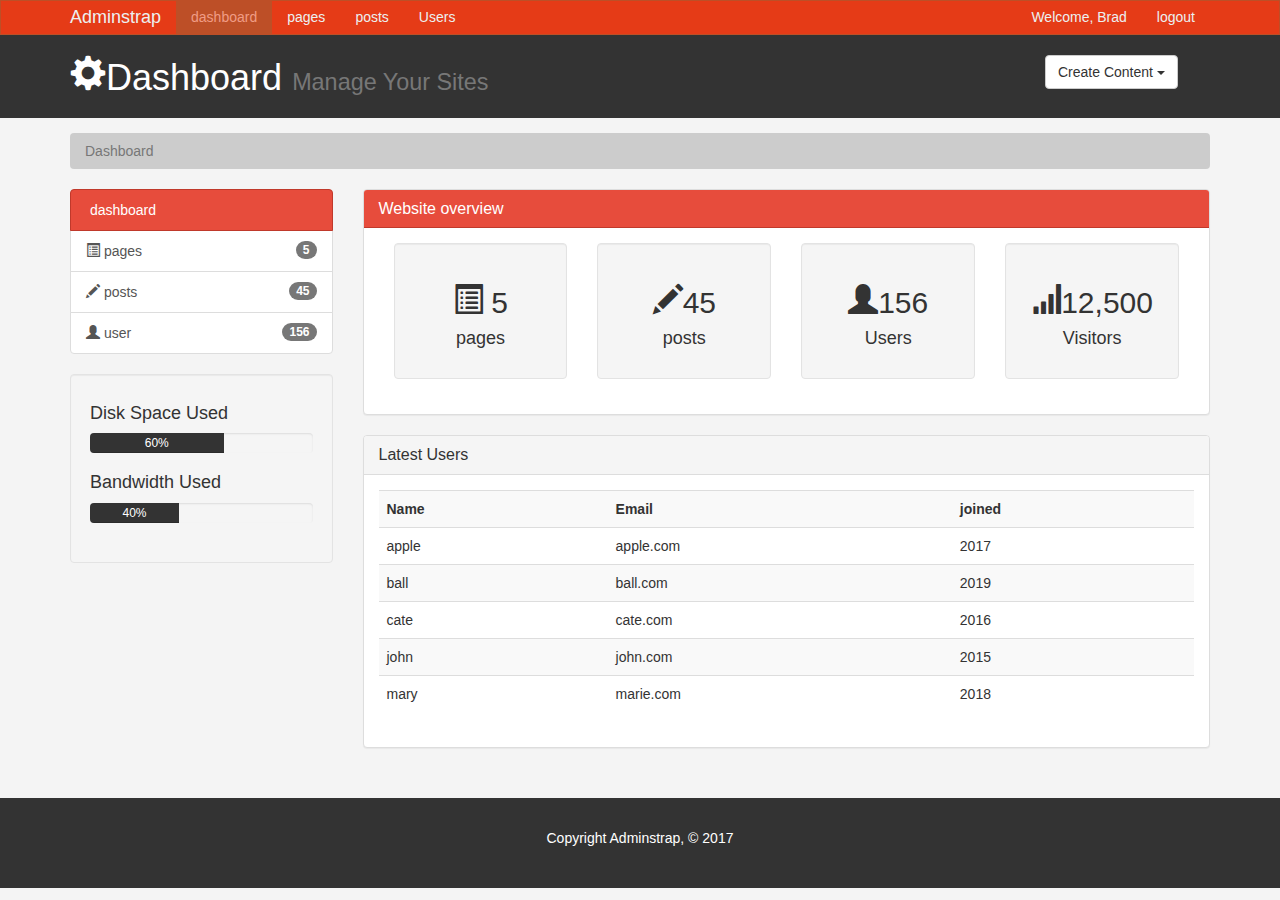
<file: index.html>
<!doctype html>
<html lang="en">
  <head>
    <meta charset="utf-8">
    <meta http-equiv="X-UA-Compatible" content="IE=edge">
    <meta name="viewport" content="width=device-width, initial-scale=1">
  <title>Admin Area | Dashboard</title>
  <!-- Bootstrap core CSS -->
    <link href="css/bootstrap.min.css" rel="stylesheet">
    <link  href="css/style.css" rel="stylesheet">
    <script src="https://cdn.ckeditor.com/4.17.1/standard/ckeditor.js"></script>
  </head>
  <body>
    <nav class="navbar navbar-default">
      <div class="container">
        <div class="navbar-header">
          <button type="button" class="navbar-toggle collapsed" data-toggle="collapse" data-target="#navbar" aria-expanded="false" aria-controls="navbar">
            <span class="sr-only">Toggle navigation</span>
            <span class="icon-bar"></span>
            <span class="icon-bar"></span>
            <span class="icon-bar"></span>
          </button>
          <a class="navbar-brand" href="#">Adminstrap</a>
        </div>
        <div id="navbar" class="collapse navbar-collapse">
          <ul class="nav navbar-nav">
            <li class="active"><a href="index.html">dashboard</a></li>
            <li><a href="pages.html">pages</a></li>
            <li><a href="posts.html">posts</a></li>
            <li><a href="Users.html">Users</a></li>
          </ul>
            <ul class="nav navbar-nav navbar-right">
              <li><a href="#">Welcome, Brad</a></li>
              <li><a href="login.html">logout</a></li>

              </ul>
        </div><!--/.nav-collapse -->
      </div>
    </nav>

    <header id="header">
      <div class="container">
        <div class="row">
            <div class="col-md-10">
            <h1>  <span class="glyphicon glyphicon-cog" aria-hidden="true"></span>Dashboard <small> Manage Your Sites </small></h1>

          </div>
          <div class="col-md-2">
            <div class="dropdown create">
  <button class="btn btn-default dropdown-toggle" type="button" id="dropdownMenu1" data-toggle="dropdown" aria-haspopup="true" aria-expanded="true">
    Create Content
    <span class="caret"></span>
  </button>
  <ul class="dropdown-menu" aria-labelledby="dropdownMenu1">
    <li><a type="button"  data-toggle="modal"data-target="#addpage">Add page</a></li>
    <li><a href="#">Add post</a></li>
    <li><a href="#">Add user</a></li>
  </ul>
</div>
            </div>
          </div>
        </div>

    </header>

    <section id="breadcrumb">
      <div class="container">
        <ol class="breadcrumb">
          <li class="active" > Dashboard</li>
        </ol>

      </div>
    </section>

    <section id="main">
      <div class="container">
        <div class="row">
          <div class="col-md-3">
            <div class="list-group">
              <a href="index.html" class="list-group-item active main-col-bg">
              <span class="glyphicon glyphicon-list-cog" aria-hidden="true"></span> dashboard</a>
              <a href="pages.html" class="list-group-item"> <span class="glyphicon glyphicon-list-alt" aria-hidden="true"></span> pages <span class="badge">5</span></a>
              <a href="posts.html" class="list-group-item"> <span class="glyphicon glyphicon-pencil" aria-hidden="true"></span> posts <span class="badge">45</span></a>
              <a href="Users.html" class="list-group-item"> <span class="glyphicon glyphicon-user" aria-hidden="true"></span> user<span class="badge">156</span></a>

            </div>
                <div class="well">
                  <h4>Disk Space Used</h4>

                    <div class="progress">
                    <div class="progress-bar" role="progressbar" aria-valuenow="60" aria-valuemin="0" aria-valuemax="100" style="width: 60%;">
                      60%
                    </div>
                  </div>
                  <h4>Bandwidth Used</h4>
                  <div class="progress">
                  <div class="progress-bar" role="progressbar" aria-valuenow="40" aria-valuemin="0" aria-valuemax="100" style="width: 40%;">
                    40%
                  </div>
                </div>
                </div>
              </div>
              <div class="col-md-9">
                <!-- Website overview -->
                <div class="panel panel-default">
                  <div class="panel-heading main-col-bg">
                    <h3 class="panel-title">Website overview</h3>
                  </div>
                  <div class="panel-body">
                    <div class="col-md-3">
                      <div class="well Dash-box">
                        <h2> <span class="glyphicon glyphicon-list-alt" aria-hidden="true"></span> 5</h2>
                        <h4>pages</h4>
                      </div>
                      </div>
                      <div class="col-md-3">
                        <div class="well Dash-box">
                          <h2> <span class="glyphicon glyphicon-pencil" aria-hidden="true"></span>45</h2>
                          <h4>posts</h4>
                        </div>
                        </div>
                        <div class="col-md-3">
                          <div class="well Dash-box">
                            <h2> <span class="glyphicon glyphicon-user" aria-hidden="true"></span>156 </h2>
                            <h4>Users</h4>
                          </div>
                          </div>
                          <div class="col-md-3">
                            <div class="well Dash-box">
                              <h2> <span class="glyphicon glyphicon-signal" aria-hidden="true"></span>12,500</h2>
                              <h4>Visitors</h4>
                            </div>
                            </div>
                          </div>
                        </div>
                          <!-- latest users -->

            <div class="panel panel-default">
              <div class="panel-heading">
                <h3 class="panel-title">Latest Users</h3>
              </div>
              <div class="panel-body">
                <table class="table table-striped table-hover">
                  <tr>
                    <th>Name</th>
                    <th>Email</th>
                    <th>joined</th>
                  </tr>
                  <tr>
                  <td>apple</td>
                  <td>apple.com</td>
                  <td>2017</td>
                  </tr>
                  <tr>
                  <td>ball</td>
                  <td>ball.com</td>
                  <td>2019</td>
                  </tr>
                  <tr>
                  <td>cate</td>
                  <td>cate.com</td>
                  <td>2016</td>
                  </tr>
                  <tr>
                  <td>john</td>
                  <td>john.com</td>
                  <td>2015</td>
                  </tr>
                  <tr>
                  <td>mary</td>
                  <td>marie.com</td>
                  <td>2018</td>
                  </tr>
                </table>
              </div>
          </div>
          </div>
          </div>

        </section>

      <!--footer-->
        <footer id="footer">
          <p>Copyright Adminstrap, &copy; 2017</p>
        </footer>
        <!-- modals -->
          <!--Add page -->
        <div class="modal fade" id="addpage" tabindex="-1" role="dialog" aria-labelledby="myModalLabel">
          <div class="modal-dialog" role="document">
            <div class="modal-content">
              <form>
                  <div class="modal-header">
                <button type="button" class="close" data-dismiss="modal" aria-label="Close"><span aria-hidden="true">&times;</span></button>
                <h4 class="modal-title" id="myModalLabel">Add Page</h4>
              </div>
              <div class="modal-body">
              <div class="form-group">
                <label>page title</label>
                <input type="text" class="form-control" placeholder="page title" >
                </div>
                  <div class="form-group">
                  <label>page body</label>
                  <textarea name="editor1" class="form-control" placeholder="page body"></textarea>
                  </div>
                  <div class="checkbox">
                    <label>
                    <input type="checkbox">published
                  </label>

                  </div>
                  <div class="form-group">
                    <label>meta tags</label>
                    <input type="text" class="form-control" placeholder="Add some tags....">
                    </div>

                    <div class="form-group">
                      <label>meta description</label>
                      <input type="text" class="form-control" placeholder="Add meta description....">
                      </div>
              </div>
              <div class="modal-footer">
                <button type="button" class="btn btn-default" data-dismiss="modal">Close</button>
                <button type="Submit" class="btn btn-primary">Save changes</button>
              </div>
                </form>
            </div>
          </div>

        <footer id="footer">
          <p>Copyright Adminstrap, &copy; 2017</p>
        </footer>


                        <script>
                               CKEDITOR.replace( 'editor1' );
                       </script>

    <!-- Bootstrap core JavaScript
    ================================================== -->
    <!-- Placed at the end of the document so the pages load faster -->
    <script src="https://code.jquery.com/jquery-1.12.4.min.js" integrity="sha384-nvAa0+6Qg9clwYCGGPpDQLVpLNn0fRaROjHqs13t4Ggj3Ez50XnGQqc/r8MhnRDZ" crossorigin="anonymous"></script>
    <script src="js/bootstrap.min.js"></script>
    </body>
</html>
</file>
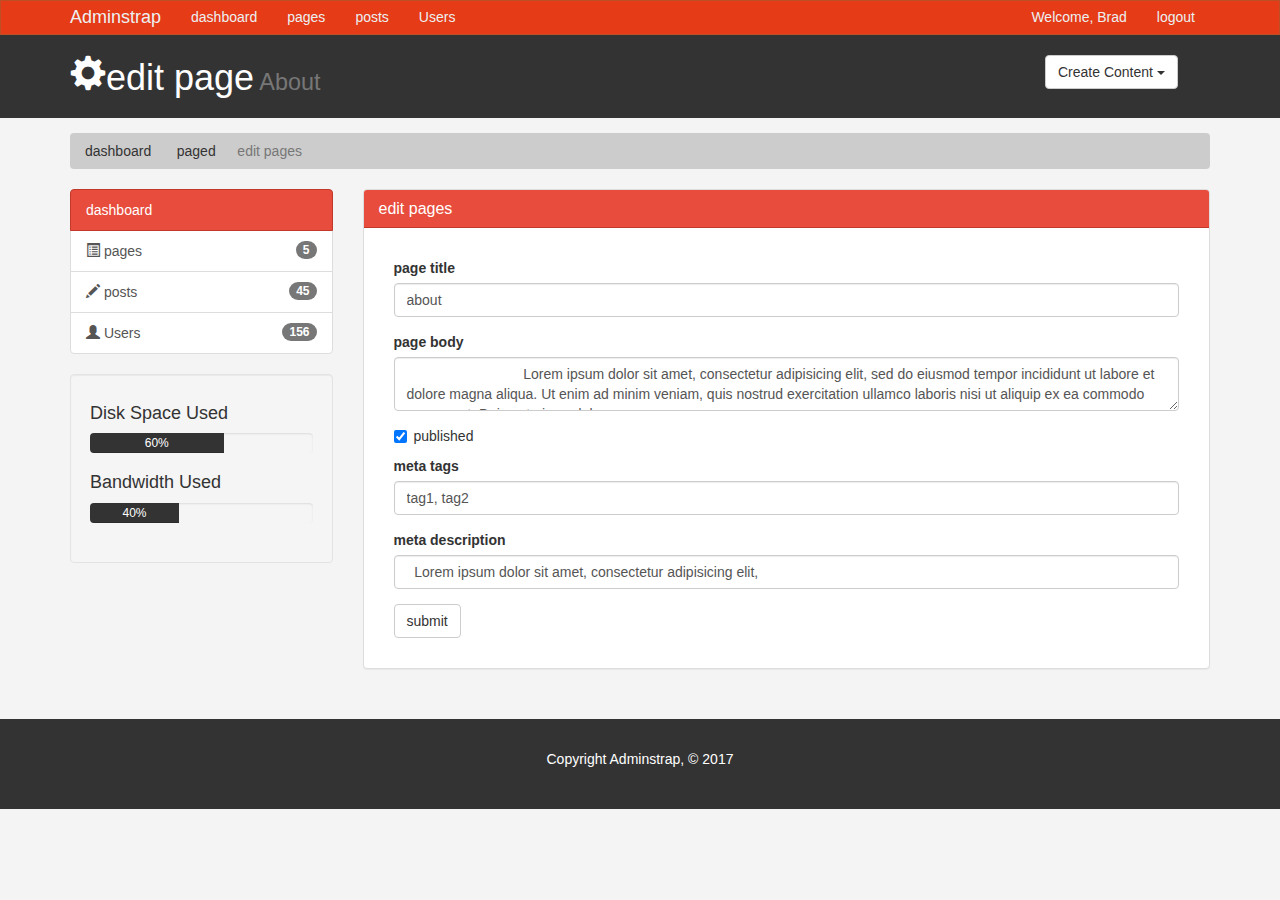
<file: edit.html>
<!doctype html>
<html lang="en">
  <head>
    <meta charset="utf-8">
    <meta http-equiv="X-UA-Compatible" content="IE=edge">
    <meta name="viewport" content="width=device-width, initial-scale=1">
  <title>Admin Area |edit</title>
  <!-- Bootstrap core CSS -->
    <link href="css/bootstrap.min.css" rel="stylesheet">
    <link  href="css/style.css" rel="stylesheet">
    <script src="https://cdn.ckeditor.com/4.17.1/standard/ckeditor.js"></script>
  </head>
  <body>
    <nav class="navbar navbar-default">
      <div class="container">
        <div class="navbar-header">
          <button type="button" class="navbar-toggle collapsed" data-toggle="collapse" data-target="#navbar" aria-expanded="false" aria-controls="navbar">
            <span class="sr-only">Toggle navigation</span>
            <span class="icon-bar"></span>
            <span class="icon-bar"></span>
            <span class="icon-bar"></span>
          </button>
          <a class="navbar-brand" href="#">Adminstrap</a>
        </div>
        <div id="navbar" class="collapse navbar-collapse">
          <ul class="nav navbar-nav">
            <li ><a href="index.html">dashboard</a></li>
            <li><a href="pages.html">pages</a></li>
            <li><a href="posts.html">posts</a></li>
            <li><a href="Users.html">Users</a></li>
          </ul>
            <ul class="nav navbar-nav navbar-right">
              <li><a href="#">Welcome, Brad</a></li>
              <li><a href="login.html">logout</a></li>

              </ul>
        </div><!--/.nav-collapse -->
      </div>
    </nav>

    <header id="header">
      <div class="container">
        <div class="row">
            <div class="col-md-10">
            <h1>  <span class="glyphicon glyphicon-cog" aria-hidden="true"></span>edit page<small> About </small></h1>

          </div>
          <div class="col-md-2">
            <div class="dropdown create">
  <button class="btn btn-default dropdown-toggle" type="button" id="dropdownMenu1" data-toggle="dropdown" aria-haspopup="true" aria-expanded="true">
    Create Content
    <span class="caret"></span>
  </button>
  <ul class="dropdown-menu" aria-labelledby="dropdownMenu1">
    <li><a type="button"  data-toggle="modal"data-target="#addpage">Add page</a></li>
    <li><a href="#">Add post</a></li>
    <li><a href="#">Add user</a></li>
  </ul>
</div>
            </div>
          </div>
        </div>

    </header>

    <section id="breadcrumb">
      <div class="container">
        <ol class="breadcrumb">
          <li> <a href="index.html">dashboard</a></li>
            <li> <a href="pages.html">paged</a></li>
          <li class="active">edit pages</li>
        </ol>

      </div>
    </section>

    <section id="main">
      <div class="container">
        <div class="row">
          <div class="col-md-3">
            <div class="list-group">
              <a href="index.html" class="list-group-item active main-col-bg">
              <span class="glyphicon glyphicon-list-cog" aria-hidden="true"></span>dashboard</a>
              <a href="pages.html" class="list-group-item"> <span class="glyphicon glyphicon-list-alt" aria-hidden="true"></span> pages <span class="badge">5</span></a>
              <a href="posts.html" class="list-group-item"> <span class="glyphicon glyphicon-pencil" aria-hidden="true"></span> posts <span class="badge">45</span></a>
              <a href="Users.html" class="list-group-item"> <span class="glyphicon glyphicon-user" aria-hidden="true"></span> Users<span class="badge">156</span></a>

            </div>
                <div class="well">
                  <h4>Disk Space Used</h4>

                    <div class="progress">
                    <div class="progress-bar" role="progressbar" aria-valuenow="60" aria-valuemin="0" aria-valuemax="100" style="width: 60%;">
                      60%
                    </div>
                  </div>
                  <h4>Bandwidth Used</h4>
                  <div class="progress">
                  <div class="progress-bar" role="progressbar" aria-valuenow="40" aria-valuemin="0" aria-valuemax="100" style="width: 40%;">
                    40%
                  </div>
                </div>
                </div>
              </div>
              <div class="col-md-9">
                <!-- Website overview -->
                <div class="panel panel-default">
                  <div class="panel-heading main-col-bg">
                    <h3 class="panel-title">edit pages</h3>
                  </div>
                  <div class="panel-body">

                        <form >
                          <div class="modal-body">
                          <div class="form-group">
                            <label>page title</label>
                            <input type="text" class="form-control" placeholder="page title" value="about">
                            </div>
                              <div class="form-group">
                              <label>page body</label>
                              <textarea name="editor1" class="form-control" placeholder="page body">
                              Lorem ipsum dolor sit amet, consectetur adipisicing elit, sed do eiusmod tempor incididunt ut labore et dolore magna aliqua. Ut enim ad minim veniam, quis nostrud exercitation ullamco laboris nisi ut aliquip ex ea commodo consequat. Duis aute irure dolorum.
                            </textarea>
                            </div>
                              <div class="checkbox">
                                <label>
                                <input type="checkbox" checked>published
                              </label>

                              </div>
                              <div class="form-group">
                                <label>meta tags</label>
                                <input type="text" class="form-control" placeholder="Add some tags...." value="tag1, tag2">
                                </div>

                                <div class="form-group">
                                  <label>meta description</label>
                                  <input type="text" class="form-control" placeholder="Add meta description...." value="  Lorem ipsum dolor sit amet, consectetur adipisicing elit,">
                                  </div>
                                  <input type="button" class="btn btn-default" value="submit">

                        </form>
                      </div>
                    </div>
                    </div>

                  </div>
              </div>



        </section>

      <!--footer-->
        <footer id="footer">
          <p>Copyright Adminstrap, &copy; 2017</p>
        </footer>
        <!-- modals -->
          <!--Add page -->
        <div class="modal fade" id="addpage" tabindex="-1" role="dialog" aria-labelledby="myModalLabel">
          <div class="modal-dialog" role="document">
            <div class="modal-content">
              <form>
                  <div class="modal-header">
                <button type="button" class="close" data-dismiss="modal" aria-label="Close"><span aria-hidden="true">&times;</span></button>
                <h4 class="modal-title" id="myModalLabel">Add Page</h4>
              </div>
              <div class="modal-body">
              <div class="form-group">
                <label>page title</label>
                <input type="text" class="form-control" placeholder="page title" >
                </div>
                  <div class="form-group">
                  <label>page body</label>
                  <textarea name="editor1" class="form-control" placeholder="page body"></textarea>
                  </div>
                  <div class="checkbox">
                    <label>
                    <input type="checkbox">published
                  </label>

                  </div>
                  <div class="form-group">
                    <label>meta tags</label>
                    <input type="text" class="form-control" placeholder="Add some tags....">
                    </div>

                    <div class="form-group">
                      <label>meta description</label>
                      <input type="text" class="form-control" placeholder="Add meta description....">
                      </div>
              </div>
              <div class="modal-footer">
                <button type="button" class="btn btn-default" data-dismiss="modal">Close</button>
                <button type="Submit" class="btn btn-primary">Save changes</button>
              </div>
                </form>
            </div>
          </div>

        <footer id="footer">
          <p>Copyright Adminstrap, &copy; 2017</p>
        </footer>


                        <script>
                               CKEDITOR.replace( 'editor1' );
                       </script>

    <!-- Bootstrap core JavaScript
    ================================================== -->
    <!-- Placed at the end of the document so the pages load faster -->
    <script src="https://code.jquery.com/jquery-1.12.4.min.js" integrity="sha384-nvAa0+6Qg9clwYCGGPpDQLVpLNn0fRaROjHqs13t4Ggj3Ez50XnGQqc/r8MhnRDZ" crossorigin="anonymous"></script>
    <script src="js/bootstrap.min.js"></script>
    </body>
</html>
</file>
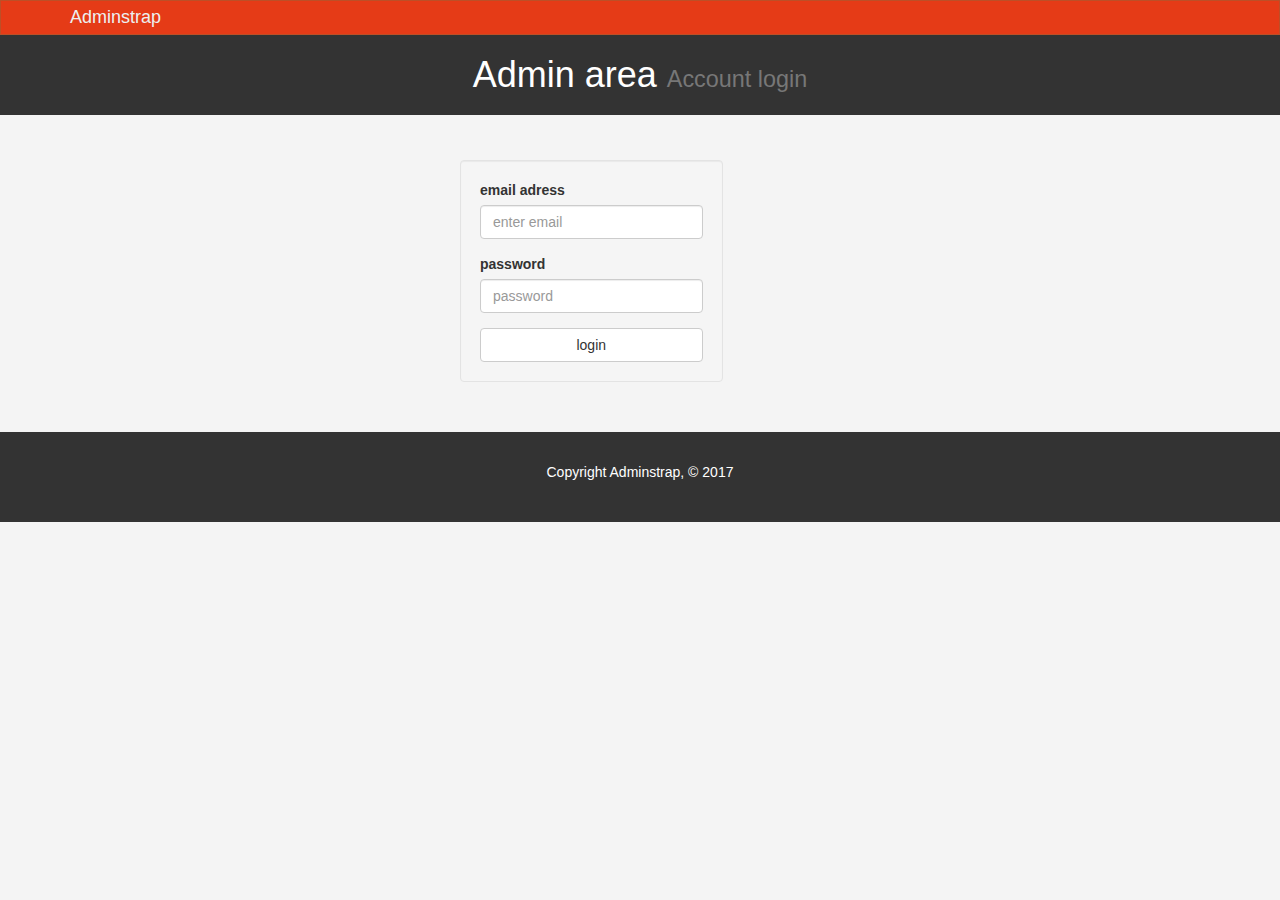
<file: login.html>
<!doctype html>
<html lang="en">
  <head>
    <meta charset="utf-8">
    <meta http-equiv="X-UA-Compatible" content="IE=edge">
    <meta name="viewport" content="width=device-width, initial-scale=1">
  <title>Admin Area |account login</title>
  <!-- Bootstrap core CSS -->
    <link href="css/bootstrap.min.css" rel="stylesheet">
    <link  href="css/style.css" rel="stylesheet">
    <script src="https://cdn.ckeditor.com/4.17.1/standard/ckeditor.js"></script>
  </head>
  <body>
    <nav class="navbar navbar-default">
      <div class="container">
        <div class="navbar-header">
          <button type="button" class="navbar-toggle collapsed" data-toggle="collapse" data-target="#navbar" aria-expanded="false" aria-controls="navbar">
            <span class="sr-only">Toggle navigation</span>
            <span class="icon-bar"></span>
            <span class="icon-bar"></span>
            <span class="icon-bar"></span>
          </button>
          <a class="navbar-brand" href="#">Adminstrap</a>
        </div>
        <div id="navbar" class="collapse navbar-collapse">

        </div><!--/.nav-collapse -->
      </div>
    </nav>

    <header id="header">
      <div class="container">
        <div class="row">
            <div class="col-md-12">
          <h1 class="text-center">Admin area <small>Account login</small></h1>
            </div>
          </div>
        </div>

    </header>


    <section id="main">
      <div class="container">
        <div class="row">
          <div class="col-md-3 col-md-offset-4">
            <form id="login" action="index.html" class="well">
              <div class="form-group">
                <label>email adress</label>
                <input type="text" class="form-control" placeholder="enter email" >
                </div>
                <div class="form-group">
                  <label>password</label>
                  <input type="password" class="form-control" placeholder="password" >

                  </div>
                  <button type="submit" class="btn btn-default btn-block" >login </button>
            </form>
              </div>
          </div>
          </div>


        </section>

      <!--footer-->
        <footer id="footer">
          <p>Copyright Adminstrap, &copy; 2017</p>
        </footer>


                        <script>
                               CKEDITOR.replace( 'editor1' );
                       </script>

    <!-- Bootstrap core JavaScript
    ================================================== -->
    <!-- Placed at the end of the document so the pages load faster -->
    <script src="https://code.jquery.com/jquery-1.12.4.min.js" integrity="sha384-nvAa0+6Qg9clwYCGGPpDQLVpLNn0fRaROjHqs13t4Ggj3Ez50XnGQqc/r8MhnRDZ" crossorigin="anonymous"></script>
    <script src="js/bootstrap.min.js"></script>
    </body>
</html>
</file>
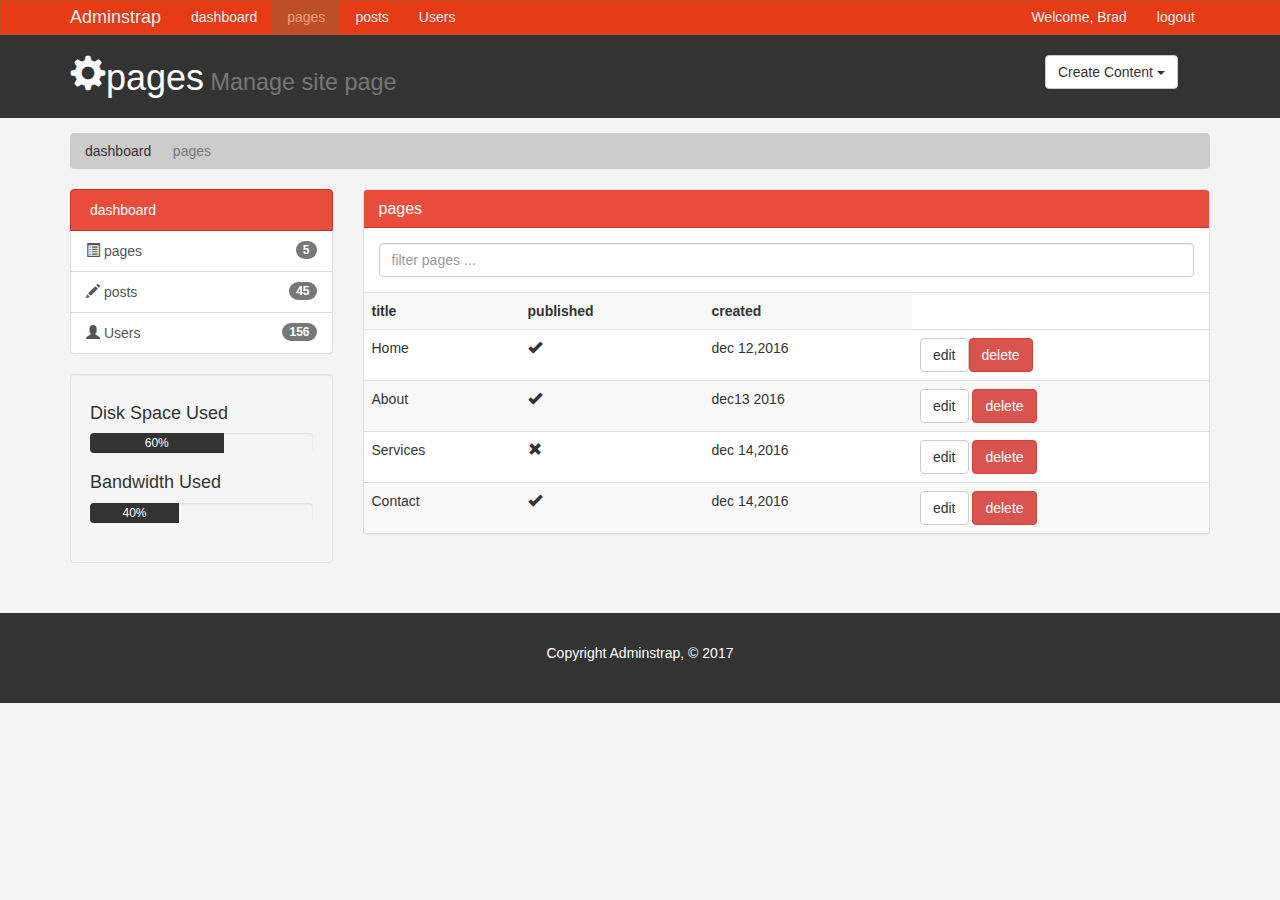
<file: pages.html>
<!doctype html>
<html lang="en">
  <head>
    <meta charset="utf-8">
    <meta http-equiv="X-UA-Compatible" content="IE=edge">
    <meta name="viewport" content="width=device-width, initial-scale=1">
  <title>Admin Area |pages</title>
  <!-- Bootstrap core CSS -->
    <link href="css/bootstrap.min.css" rel="stylesheet">
    <link  href="css/style.css" rel="stylesheet">
    <script src="https://cdn.ckeditor.com/4.17.1/standard/ckeditor.js"></script>
  </head>
  <body>
    <nav class="navbar navbar-default">
      <div class="container">
        <div class="navbar-header">
          <button type="button" class="navbar-toggle collapsed" data-toggle="collapse" data-target="#navbar" aria-expanded="false" aria-controls="navbar">
            <span class="sr-only">Toggle navigation</span>
            <span class="icon-bar"></span>
            <span class="icon-bar"></span>
            <span class="icon-bar"></span>
          </button>
          <a class="navbar-brand" href="#">Adminstrap</a>
        </div>
        <div id="navbar" class="collapse navbar-collapse">
          <ul class="nav navbar-nav">
            <li ><a href="index.html">dashboard</a></li>
            <li class="active"><a href="pages.html">pages</a></li>
            <li><a href="posts.html">posts</a></li>
            <li><a href="Users.html">Users</a></li>
          </ul>
            <ul class="nav navbar-nav navbar-right">
              <li><a href="#">Welcome, Brad</a></li>
              <li><a href="login.html">logout</a></li>

              </ul>
        </div><!--/.nav-collapse -->
      </div>
    </nav>

    <header id="header">
      <div class="container">
        <div class="row">
            <div class="col-md-10">
            <h1>  <span class="glyphicon glyphicon-cog" aria-hidden="true"></span>pages<small> Manage site page  </small></h1>

          </div>
          <div class="col-md-2">
            <div class="dropdown create">
  <button class="btn btn-default dropdown-toggle" type="button" id="dropdownMenu1" data-toggle="dropdown" aria-haspopup="true" aria-expanded="true">
    Create Content
    <span class="caret"></span>
  </button>
  <ul class="dropdown-menu" aria-labelledby="dropdownMenu1">
    <li><a type="button"  data-toggle="modal"data-target="#addpage">Add page</a></li>
    <li><a href="#">Add post</a></li>
    <li><a href="#">Add user</a></li>
  </ul>
</div>
            </div>
          </div>
        </div>

    </header>

    <section id="breadcrumb">
      <div class="container">
        <ol class="breadcrumb">
          <li> <a href="index.html">dashboard</a>
          </li>
          <li class="active">pages</li>
        </ol>

      </div>
    </section>

    <section id="main">
      <div class="container">
        <div class="row">
          <div class="col-md-3">
            <div class="list-group">
              <a href="index.html" class="list-group-item active main-col-bg">
              <span class="glyphicon glyphicon-list-cog" aria-hidden="true"></span>  dashboard
              </a>
              <a href="pages.html" class="list-group-item"> <span class="glyphicon glyphicon-list-alt" aria-hidden="true"></span> pages <span class="badge">5</span></a>
              <a href="posts.html" class="list-group-item"> <span class="glyphicon glyphicon-pencil" aria-hidden="true"></span> posts <span class="badge">45</span></a>
              <a href="Users.html" class="list-group-item"> <span class="glyphicon glyphicon-user" aria-hidden="true"></span> Users<span class="badge">156</span></a>

            </div>
                <div class="well">
                  <h4>Disk Space Used</h4>

                    <div class="progress">
                    <div class="progress-bar" role="progressbar" aria-valuenow="60" aria-valuemin="0" aria-valuemax="100" style="width: 60%;">
                      60%
                    </div>
                  </div>
                  <h4>Bandwidth Used</h4>
                  <div class="progress">
                  <div class="progress-bar" role="progressbar" aria-valuenow="40" aria-valuemin="0" aria-valuemax="100" style="width: 40%;">
                    40%
                  </div>
                </div>
                </div>
              </div>
              <div class="col-md-9">
                <!-- Website overview -->
                <div class="panel panel-default">
                  <div class="panel-heading main-col-bg">
                    <h3 class="panel-title">pages</h3>
                  </div>
                  <div class="panel-body">
                    <div class="row">
                      <div class="col-md-12">
                        <input class="form-control"  type="text" placeholder="filter pages ...">

                      </div>
                    </div>
                    </div>
                    <table class="table table-striped table-hover">
                      <tr>
                        <th>title</th>
                        <th>published</th>
                        <th>created</th>
                      </tr>
                      <tr>
                      <td>Home</td>
                      <td> <span class="glyphicon glyphicon-ok" aria-hidden="true"></span></td>
                      <td>dec 12,2016</td>
                      <td> <a class="btn btn-default" href="edit.html">edit </a><a class="btn btn-danger" href="#">delete </a> </td>
                      </tr>
                      <tr>
                      <td>About</td>
                      <td> <span class="glyphicon glyphicon-ok" aria-hidden="true"></span></td>
                      <td>dec13 2016</td>
                      <td> <a class="btn btn-default" href="edit.html">edit</a> <a class="btn btn-danger" href="#">delete </a> </td>
                      </tr>
                      <tr>
                      <td>Services</td>
                      <td> <span class="glyphicon glyphicon-remove" aria-hidden="true"></span></td>
                      <td>dec 14,2016</td>
                      <td> <a class="btn btn-default" href="edit.html">edit</a> <a class="btn btn-danger" href="#">delete</a>  </td>
                      </tr>
                      <td>Contact</td>
                      <td> <span class="glyphicon glyphicon-ok" aria-hidden="true"></span></td>
                      <td>dec 14,2016</td>
                      <td><a class="btn btn-default" href="edit.html">edit</a> <a class="btn btn-danger" href="#">delete </a> </td>
                      </table>
                  </div>
              </div>
          </div>
          </div>
          </div>

        </section>

      <!--footer-->
        <footer id="footer">
          <p>Copyright Adminstrap, &copy; 2017</p>
        </footer>
        <!-- modals -->
          <!--Add page -->
        <div class="modal fade" id="addpage" tabindex="-1" role="dialog" aria-labelledby="myModalLabel">
          <div class="modal-dialog" role="document">
            <div class="modal-content">
              <form>
                  <div class="modal-header">
                <button type="button" class="close" data-dismiss="modal" aria-label="Close"><span aria-hidden="true">&times;</span></button>
                <h4 class="modal-title" id="myModalLabel">Add Page</h4>
              </div>
              <div class="modal-body">
              <div class="form-group">
                <label>page title</label>
                <input type="text" class="form-control" placeholder="page title" >
                </div>
                  <div class="form-group">
                  <label>page body</label>
                  <textarea name="editor1" class="form-control" placeholder="page body"></textarea>
                  </div>
                  <div class="checkbox">
                    <label>
                    <input type="checkbox">published
                  </label>

                  </div>
                  <div class="form-group">
                    <label>meta tags</label>
                    <input type="text" class="form-control" placeholder="Add some tags....">
                    </div>

                    <div class="form-group">
                      <label>meta description</label>
                      <input type="text" class="form-control" placeholder="Add meta description....">
                      </div>
              </div>
              <div class="modal-footer">
                <button type="button" class="btn btn-default" data-dismiss="modal">Close</button>
                <button type="Submit" class="btn btn-primary">Save changes</button>
              </div>
                </form>
            </div>
          </div>

        <footer id="footer">
          <p>Copyright Adminstrap, &copy; 2017</p>
        </footer>


                        <script>
                               CKEDITOR.replace( 'editor1' );
                       </script>

    <!-- Bootstrap core JavaScript
    ================================================== -->
    <!-- Placed at the end of the document so the pages load faster -->
    <script src="https://code.jquery.com/jquery-1.12.4.min.js" integrity="sha384-nvAa0+6Qg9clwYCGGPpDQLVpLNn0fRaROjHqs13t4Ggj3Ez50XnGQqc/r8MhnRDZ" crossorigin="anonymous"></script>
    <script src="js/bootstrap.min.js"></script>
    </body>
</html>
</file>
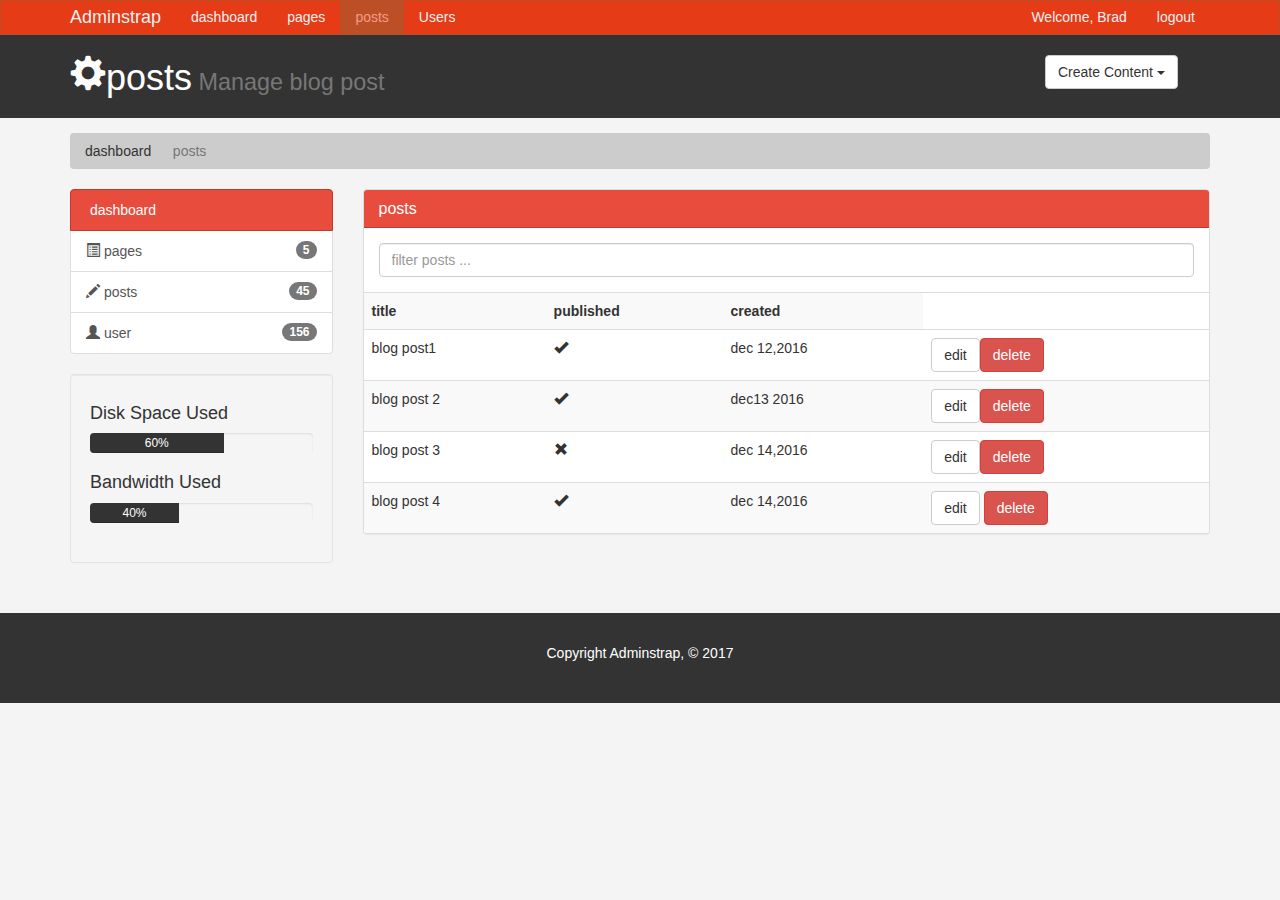
<file: posts.html>
<!doctype html>
<html lang="en">
  <head>
    <meta charset="utf-8">
    <meta http-equiv="X-UA-Compatible" content="IE=edge">
    <meta name="viewport" content="width=device-width, initial-scale=1">
  <title>Admin Area |posts</title>
  <!-- Bootstrap core CSS -->
    <link href="css/bootstrap.min.css" rel="stylesheet">
    <link  href="css/style.css" rel="stylesheet">
    <script src="https://cdn.ckeditor.com/4.17.1/standard/ckeditor.js"></script>
  </head>
  <body>
    <nav class="navbar navbar-default">
      <div class="container">
        <div class="navbar-header">
          <button type="button" class="navbar-toggle collapsed" data-toggle="collapse" data-target="#navbar" aria-expanded="false" aria-controls="navbar">
            <span class="sr-only">Toggle navigation</span>
            <span class="icon-bar"></span>
            <span class="icon-bar"></span>
            <span class="icon-bar"></span>
          </button>
          <a class="navbar-brand" href="#">Adminstrap</a>
        </div>
        <div id="navbar" class="collapse navbar-collapse">
          <ul class="nav navbar-nav">
            <li ><a href="index.html">dashboard</a></li>
            <li><a href="pages.html">pages</a></li>
            <li class="active"><a href="posts.html">posts</a></li>
            <li><a href="Users.html">Users</a></li>
          </ul>
            <ul class="nav navbar-nav navbar-right">
              <li><a href="#">Welcome, Brad</a></li>
              <li><a href="login.html">logout</a></li>

              </ul>
        </div><!--/.nav-collapse -->
      </div>
    </nav>

    <header id="header">
      <div class="container">
        <div class="row">
            <div class="col-md-10">
            <h1>  <span class="glyphicon glyphicon-cog" aria-hidden="true"></span>posts<small> Manage blog post  </small></h1>

          </div>
          <div class="col-md-2">
            <div class="dropdown create">
  <button class="btn btn-default dropdown-toggle" type="button" id="dropdownMenu1" data-toggle="dropdown" aria-haspopup="true" aria-expanded="true">
    Create Content
    <span class="caret"></span>
  </button>
  <ul class="dropdown-menu" aria-labelledby="dropdownMenu1">
    <li><a type="button"  data-toggle="modal"data-target="#addpage">Add page</a></li>
    <li><a href="#">Add post</a></li>
    <li><a href="#">Add user</a></li>
  </ul>
</div>
            </div>
          </div>
        </div>

    </header>

    <section id="breadcrumb">
      <div class="container">
        <ol class="breadcrumb">
          <li> <a href="index.html">dashboard</a>
          </li>
          <li class="active">posts</li>
        </ol>

      </div>
    </section>

    <section id="main">
      <div class="container">
        <div class="row">
          <div class="col-md-3">
            <div class="list-group">
              <a href="index.html" class="list-group-item active main-col-bg">
              <span class="glyphicon glyphicon-list-cog" aria-hidden="true"></span>  dashboard </a>
              <a href="pages.html" class="list-group-item"> <span class="glyphicon glyphicon-list-alt" aria-hidden="true"></span> pages <span class="badge">5</span></a>
              <a href="posts.html" class="list-group-item"> <span class="glyphicon glyphicon-pencil" aria-hidden="true"></span> posts <span class="badge">45</span></a>
              <a href="users.html" class="list-group-item"> <span class="glyphicon glyphicon-user" aria-hidden="true"></span> user<span class="badge">156</span></a>

            </div>
                <div class="well">
                  <h4>Disk Space Used</h4>

                    <div class="progress">
                    <div class="progress-bar" role="progressbar" aria-valuenow="60" aria-valuemin="0" aria-valuemax="100" style="width: 60%;">
                      60%
                    </div>
                  </div>
                  <h4>Bandwidth Used</h4>
                  <div class="progress">
                  <div class="progress-bar" role="progressbar" aria-valuenow="40" aria-valuemin="0" aria-valuemax="100" style="width: 40%;">
                    40%
                  </div>
                </div>
                </div>
              </div>
              <div class="col-md-9">
                <!-- Website overview -->
                <div class="panel panel-default">
                  <div class="panel-heading main-col-bg">
                    <h3 class="panel-title">posts</h3>
                  </div>
                  <div class="panel-body">
                    <div class="row">
                      <div class="col-md-12">
                        <input class="form-control"  type="text" placeholder="filter posts ...">

                      </div>
                      </div>
                    </div>
                    <table class="table table-striped table-hover">
                      <tr>
                        <th>title</th>
                        <th>published</th>
                        <th>created</th>
                      </tr>
                      <tr>
                      <td>blog post1</td>
                      <td> <span class="glyphicon glyphicon-ok" aria-hidden="true"></span></td>
                      <td>dec 12,2016</td>
                      <td> <a class="btn btn-default" href="edit.html">edit </a><a class="btn btn-danger" href="#"> delete </a></td>
                      </tr>
                      <tr>
                      <td>blog post 2</td>
                      <td> <span class="glyphicon glyphicon-ok" aria-hidden="true"></span></td>
                      <td>dec13 2016</td>
                      <td> <a class="btn btn-default" href="edit.html">edit </a><a class="btn btn-danger" href="#"> delete </a></td>
                      </tr>
                      <tr>
                      <td>blog post 3</td>
                      <td> <span class="glyphicon glyphicon-remove" aria-hidden="true"></span></td>
                      <td>dec 14,2016</td>
                      <td> <a class="btn btn-default" href="edit.html">edit </a><a class="btn btn-danger" href="#"> delete</a></td>
                      </tr>
                      <td>blog post 4</td>
                      <td> <span class="glyphicon glyphicon-ok" aria-hidden="true"></span></td>
                      <td>dec 14,2016</td>
                      <td> <a class="btn btn-default" href="edit.html">edit</a> <a class="btn btn-danger" href="#">delete </a>  </td>
                      </table>
                  </div>
              </div>
          </div>
          </div>
          </div>

        </section>

      <!--footer-->
        <footer id="footer">
          <p>Copyright Adminstrap, &copy; 2017</p>
        </footer>
        <!-- modals -->
          <!--Add page -->
        <div class="modal fade" id="addpage" tabindex="-1" role="dialog" aria-labelledby="myModalLabel">
          <div class="modal-dialog" role="document">
            <div class="modal-content">
              <form>
                  <div class="modal-header">
                <button type="button" class="close" data-dismiss="modal" aria-label="Close"><span aria-hidden="true">&times;</span></button>
                <h4 class="modal-title" id="myModalLabel">Add Page</h4>
              </div>
              <div class="modal-body">
              <div class="form-group">
                <label>page title</label>
                <input type="text" class="form-control" placeholder="page title" >
                </div>
                  <div class="form-group">
                  <label>page body</label>
                  <textarea name="editor1" class="form-control" placeholder="page body"></textarea>
                  </div>
                  <div class="checkbox">
                    <label>
                    <input type="checkbox">published
                  </label>

                  </div>
                  <div class="form-group">
                    <label>meta tags</label>
                    <input type="text" class="form-control" placeholder="Add some tags....">
                    </div>

                    <div class="form-group">
                      <label>meta description</label>
                      <input type="text" class="form-control" placeholder="Add meta description....">
                      </div>
              </div>
              <div class="modal-footer">
                <button type="button" class="btn btn-default" data-dismiss="modal">Close</button>
                <button type="Submit" class="btn btn-primary">Save changes</button>
              </div>
                </form>
            </div>
          </div>

        <footer id="footer">
          <p>Copyright Adminstrap, &copy; 2017</p>
        </footer>


                        <script>
                               CKEDITOR.replace( 'editor1' );
                       </script>

    <!-- Bootstrap core JavaScript
    ================================================== -->
    <!-- Placed at the end of the document so the pages load faster -->
    <script src="https://code.jquery.com/jquery-1.12.4.min.js" integrity="sha384-nvAa0+6Qg9clwYCGGPpDQLVpLNn0fRaROjHqs13t4Ggj3Ez50XnGQqc/r8MhnRDZ" crossorigin="anonymous"></script>
    <script src="js/bootstrap.min.js"></script>
    </body>
</html>
</file>
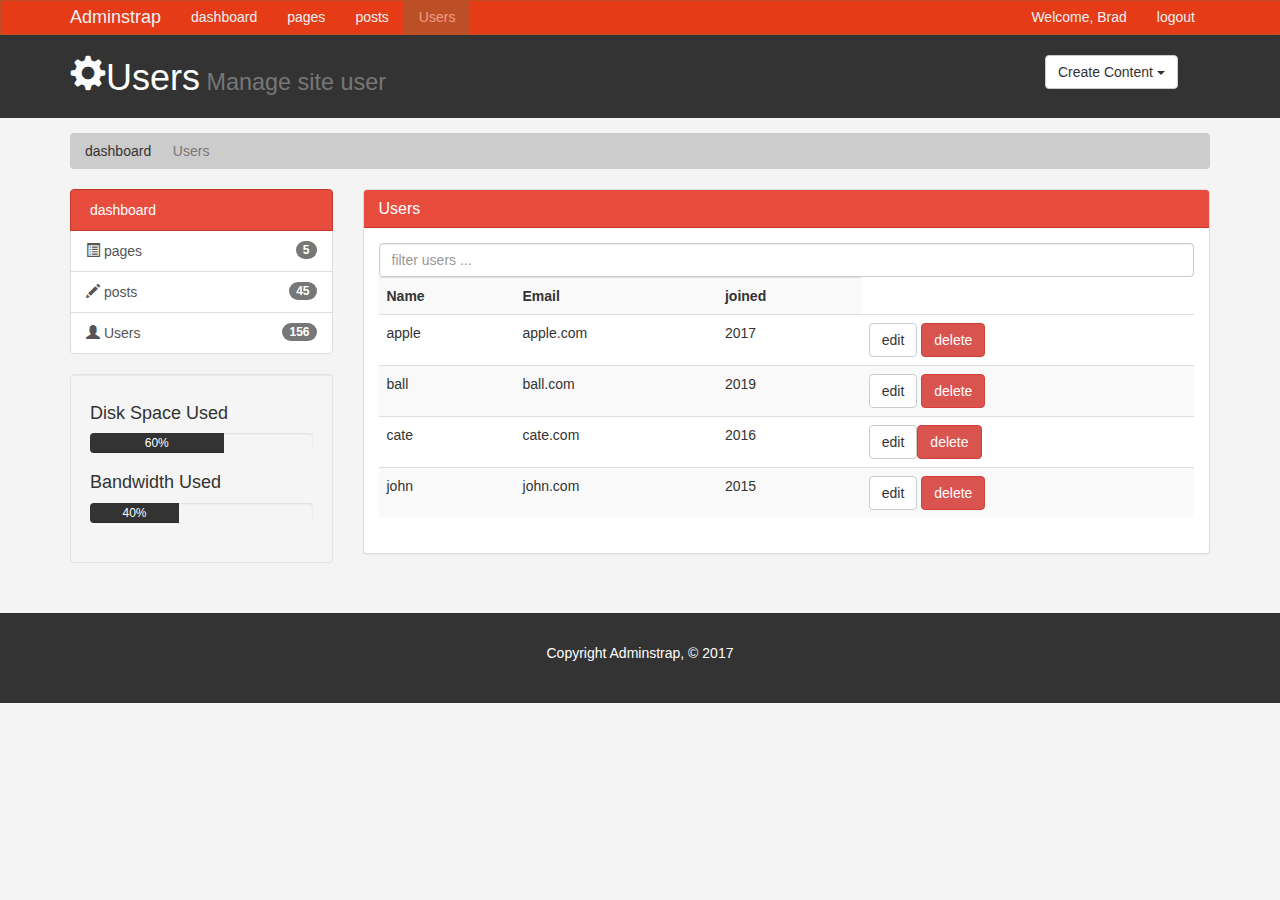
<file: Users.html>
<!doctype html>
<html lang="en">
  <head>
    <meta charset="utf-8">
    <meta http-equiv="X-UA-Compatible" content="IE=edge">
    <meta name="viewport" content="width=device-width, initial-scale=1">
  <title>Admin Area | Users</title>
  <!-- Bootstrap core CSS -->
    <link href="css/bootstrap.min.css" rel="stylesheet">
    <link  href="css/style.css" rel="stylesheet">
    <script src="https://cdn.ckeditor.com/4.17.1/standard/ckeditor.js"></script>
  </head>
  <body>
    <nav class="navbar navbar-default">
      <div class="container">
        <div class="navbar-header">
          <button type="button" class="navbar-toggle collapsed" data-toggle="collapse" data-target="#navbar" aria-expanded="false" aria-controls="navbar">
            <span class="sr-only">Toggle navigation</span>
            <span class="icon-bar"></span>
            <span class="icon-bar"></span>
            <span class="icon-bar"></span>
          </button>
          <a class="navbar-brand" href="#">Adminstrap</a>
        </div>
        <div id="navbar" class="collapse navbar-collapse">
          <ul class="nav navbar-nav">
            <li ><a href="index.html">dashboard</a></li>
            <li ><a href="pages.html">pages</a></li>
            <li><a href="posts.html">posts</a></li>
            <li class="active"><a href="Users.html">Users</a></li>
          </ul>
            <ul class="nav navbar-nav navbar-right">
              <li><a href="#">Welcome, Brad</a></li>
              <li><a href="login.html">logout</a></li>

              </ul>
        </div><!--/.nav-collapse -->
      </div>
    </nav>

    <header id="header">
      <div class="container">
        <div class="row">
            <div class="col-md-10">
            <h1>  <span class="glyphicon glyphicon-cog" aria-hidden="true"></span>Users<small> Manage site user</small></h1>

          </div>
          <div class="col-md-2">
            <div class="dropdown create">
  <button class="btn btn-default dropdown-toggle" type="button" id="dropdownMenu1" data-toggle="dropdown" aria-haspopup="true" aria-expanded="true">
    Create Content
    <span class="caret"></span>
  </button>
  <ul class="dropdown-menu" aria-labelledby="dropdownMenu1">
    <li><a type="button"  data-toggle="modal"data-target="#addpage">Add page</a></li>
    <li><a href="#">Add post</a></li>
    <li><a href="#">Add user</a></li>
  </ul>
</div>
            </div>
          </div>
        </div>

    </header>

    <section id="breadcrumb">
      <div class="container">
        <ol class="breadcrumb">
          <li> <a href="index.html">dashboard</a>
          </li>
          <li class="active">Users</li>
        </ol>

      </div>
    </section>

    <section id="main">
      <div class="container">
        <div class="row">
          <div class="col-md-3">
            <div class="list-group">
              <a href="index.html" class="list-group-item active main-col-bg">
              <span class="glyphicon glyphicon-list-cog" aria-hidden="true"></span>  dashboard
              </a>
              <a href="pages.html" class="list-group-item"> <span class="glyphicon glyphicon-list-alt" aria-hidden="true"></span> pages <span class="badge">5</span></a>
              <a href="posts.html" class="list-group-item"> <span class="glyphicon glyphicon-pencil" aria-hidden="true"></span> posts <span class="badge">45</span></a>
              <a href="Users.html" class="list-group-item"> <span class="glyphicon glyphicon-user" aria-hidden="true"></span> Users<span class="badge">156</span></a>

            </div>
                <div class="well">
                  <h4>Disk Space Used</h4>

                    <div class="progress">
                    <div class="progress-bar" role="progressbar" aria-valuenow="60" aria-valuemin="0" aria-valuemax="100" style="width: 60%;">
                      60%
                    </div>
                  </div>
                  <h4>Bandwidth Used</h4>
                  <div class="progress">
                  <div class="progress-bar" role="progressbar" aria-valuenow="40" aria-valuemin="0" aria-valuemax="100" style="width: 40%;">
                    40%
                  </div>
                </div>
                </div>
              </div>
              <div class="col-md-9">
                <!-- Website overview -->
                <div class="panel panel-default">
                  <div class="panel-heading main-col-bg">
                    <h3 class="panel-title"> Users</h3>
                  </div>
                  <div class="panel-body">
                    <div class="row">
                      <div class="col-md-12">
                        <input class="form-control"  type="text" placeholder="filter users ...">

                      </div>

                    </div>
                    <table class="table table-striped table-hover">
                      <tr>
                        <th>Name</th>
                        <th>Email</th>
                        <th>joined</th>
                      </tr>
                      <tr>
                        <td>apple</td>
                        <td>apple.com</td>
                        <td>2017</td>
                      <td> <a class="btn btn-default" href="edit.html">edit</a> <a class="btn btn-danger" href="#"> delete</a> </td>
                      </tr>
                      <tr>
                        <td>ball</td>
                        <td>ball.com</td>
                        <td>2019</td>
                      <td> <a class="btn btn-default" href="edit.html">edit</a> <a class="btn btn-danger" href="#">delete</a>  </td>
                      </tr>
                      <tr>
                        <td>cate</td>
                        <td>cate.com</td>
                        <td>2016</td>
                      <td> <a class="btn btn-default" href="edit.html">edit </a><a class="btn btn-danger" href="#"> delete</a> </td>
                      </tr>
                      <td>john</td>
                      <td>john.com</td>
                      <td>2015</td>
                      <td> <a class="btn btn-default" href="edit.html">edit</a> <a class="btn btn-danger" href="#"> delete </a></td>
                      </table>
                  </div>
              </div>
          </div>
          </div>
          </div>

        </section>

      <!--footer-->
        <footer id="footer">
          <p>Copyright Adminstrap, &copy; 2017</p>
        </footer>
        <!-- modals -->
          <!--Add page -->
        <div class="modal fade" id="addpage" tabindex="-1" role="dialog" aria-labelledby="myModalLabel">
          <div class="modal-dialog" role="document">
            <div class="modal-content">
              <form>
                  <div class="modal-header">
                <button type="button" class="close" data-dismiss="modal" aria-label="Close"><span aria-hidden="true">&times;</span></button>
                <h4 class="modal-title" id="myModalLabel">Add Page</h4>
              </div>
              <div class="modal-body">
              <div class="form-group">
                <label>page title</label>
                <input type="text" class="form-control" placeholder="page title" >
                </div>
                  <div class="form-group">
                  <label>page body</label>
                  <textarea name="editor1" class="form-control" placeholder="page body"></textarea>
                  </div>
                  <div class="checkbox">
                    <label>
                    <input type="checkbox">published
                  </label>

                  </div>
                  <div class="form-group">
                    <label>meta tags</label>
                    <input type="text" class="form-control" placeholder="Add some tags....">
                    </div>

                    <div class="form-group">
                      <label>meta description</label>
                      <input type="text" class="form-control" placeholder="Add meta description....">
                      </div>
              </div>
              <div class="modal-footer">
                <button type="button" class="btn btn-default" data-dismiss="modal">Close</button>
                <button type="Submit" class="btn btn-primary">Save changes</button>
              </div>
                </form>
            </div>
          </div>

        <footer id="footer">
          <p>Copyright Adminstrap, &copy; 2017</p>
        </footer>


                        <script>
                               CKEDITOR.replace( 'editor1' );
                       </script>

    <!-- Bootstrap core JavaScript
    ================================================== -->
    <!-- Placed at the end of the document so the pages load faster -->
    <script src="https://code.jquery.com/jquery-1.12.4.min.js" integrity="sha384-nvAa0+6Qg9clwYCGGPpDQLVpLNn0fRaROjHqs13t4Ggj3Ez50XnGQqc/r8MhnRDZ" crossorigin="anonymous"></script>
    <script src="js/bootstrap.min.js"></script>
    </body>
</html>
</file>
<file: css/style.css>
body{
  background:#f4f4f4 !important;

}

.navbar{
  min-height:33px !important;
  margin-bottom:0;
  border-radius:0;

}
.navbar-nav  > li >a, .navbar-brand{
  padding-top:6px !important;
  padding-bottom:0 !important;
  height:33px;
}
.navbar-default {
  background-color: #e53b17;
  border-color: #bd4f27;
}
.navbar-default .navbar-brand {
  color: #ecf0f1;
}
.navbar-default .navbar-brand:hover,
.navbar-default .navbar-brand:focus {
  color: #f09c85;
}
.navbar-default .navbar-text {
  color: #ecf0f1;
}
.navbar-default .navbar-nav > li > a {
  color: #ecf0f1;
}
.navbar-default .navbar-nav > li > a:hover,
.navbar-default .navbar-nav > li > a:focus {
  color: #f09c85;
}
.navbar-default .navbar-nav > .active > a,
.navbar-default .navbar-nav > .active > a:hover,
.navbar-default .navbar-nav > .active > a:focus {
  color: #f09c85;
  background-color: #bd4f27;
}
.navbar-default .navbar-nav > .open > a,
.navbar-default .navbar-nav > .open > a:hover,
.navbar-default .navbar-nav > .open > a:focus {
  color: #f09c85;
  background-color: #bd4f27;
}
.navbar-default .navbar-toggle {
  border-color: #bd4f27;
}
.navbar-default .navbar-toggle:hover,
.navbar-default .navbar-toggle:focus {
  background-color: #bd4f27;
}
.navbar-default .navbar-toggle .icon-bar {
  background-color: #ecf0f1;
}
.navbar-default .navbar-collapse,
.navbar-default .navbar-form {
  border-color: #ecf0f1;
}
.navbar-default .navbar-link {
  color: #ecf0f1;
}
.navbar-default .navbar-link:hover {
  color: #f09c85;
}
/*custom */
.main-col-bg{
  background-color: #e74c3c !important;
  border-color: #c0392b !important;
  color:#ffffff !important;
}
/*header */
#header{
  background: #333333;
  color:#ffffff;
  margin-bottom: 15px;
  padding-bottom: 10px;
}
#header .create{
  padding-top: 20px;
}
 /*breadcrumb*/
 .breadcrumb{
   background:#cccccc;
   color:#333333;
 }

 .breadcrumb a{
   color:#333333;
 }
 /*progressbar*/
 .progress-bar{
   background:#333333;
   color: #ffffff;
 }

  .Dash-box{
    text-align: center;
  }
  #login{
    margin-top:30px;
  }

  /* footer*/
  #footer{
    background:#333333;
    color:#ffffff;
    text-align:center;
    padding:30px;
    margin-top:30px;
  }






@media (max-width: 767px) {
  .navbar-default .navbar-nav .open .dropdown-menu > li > a {
    color: #ecf0f1;
  }
  .navbar-default .navbar-nav .open .dropdown-menu > li > a:hover,
  .navbar-default .navbar-nav .open .dropdown-menu > li > a:focus {
    color: #f09c85;
  }
  .navbar-default .navbar-nav .open .dropdown-menu > .active > a,
  .navbar-default .navbar-nav .open .dropdown-menu > .active > a:hover,
  .navbar-default .navbar-nav .open .dropdown-menu > .active > a:focus {
    color: #f09c85;
    background-color: #bd4f27;
  }
}
</file>
